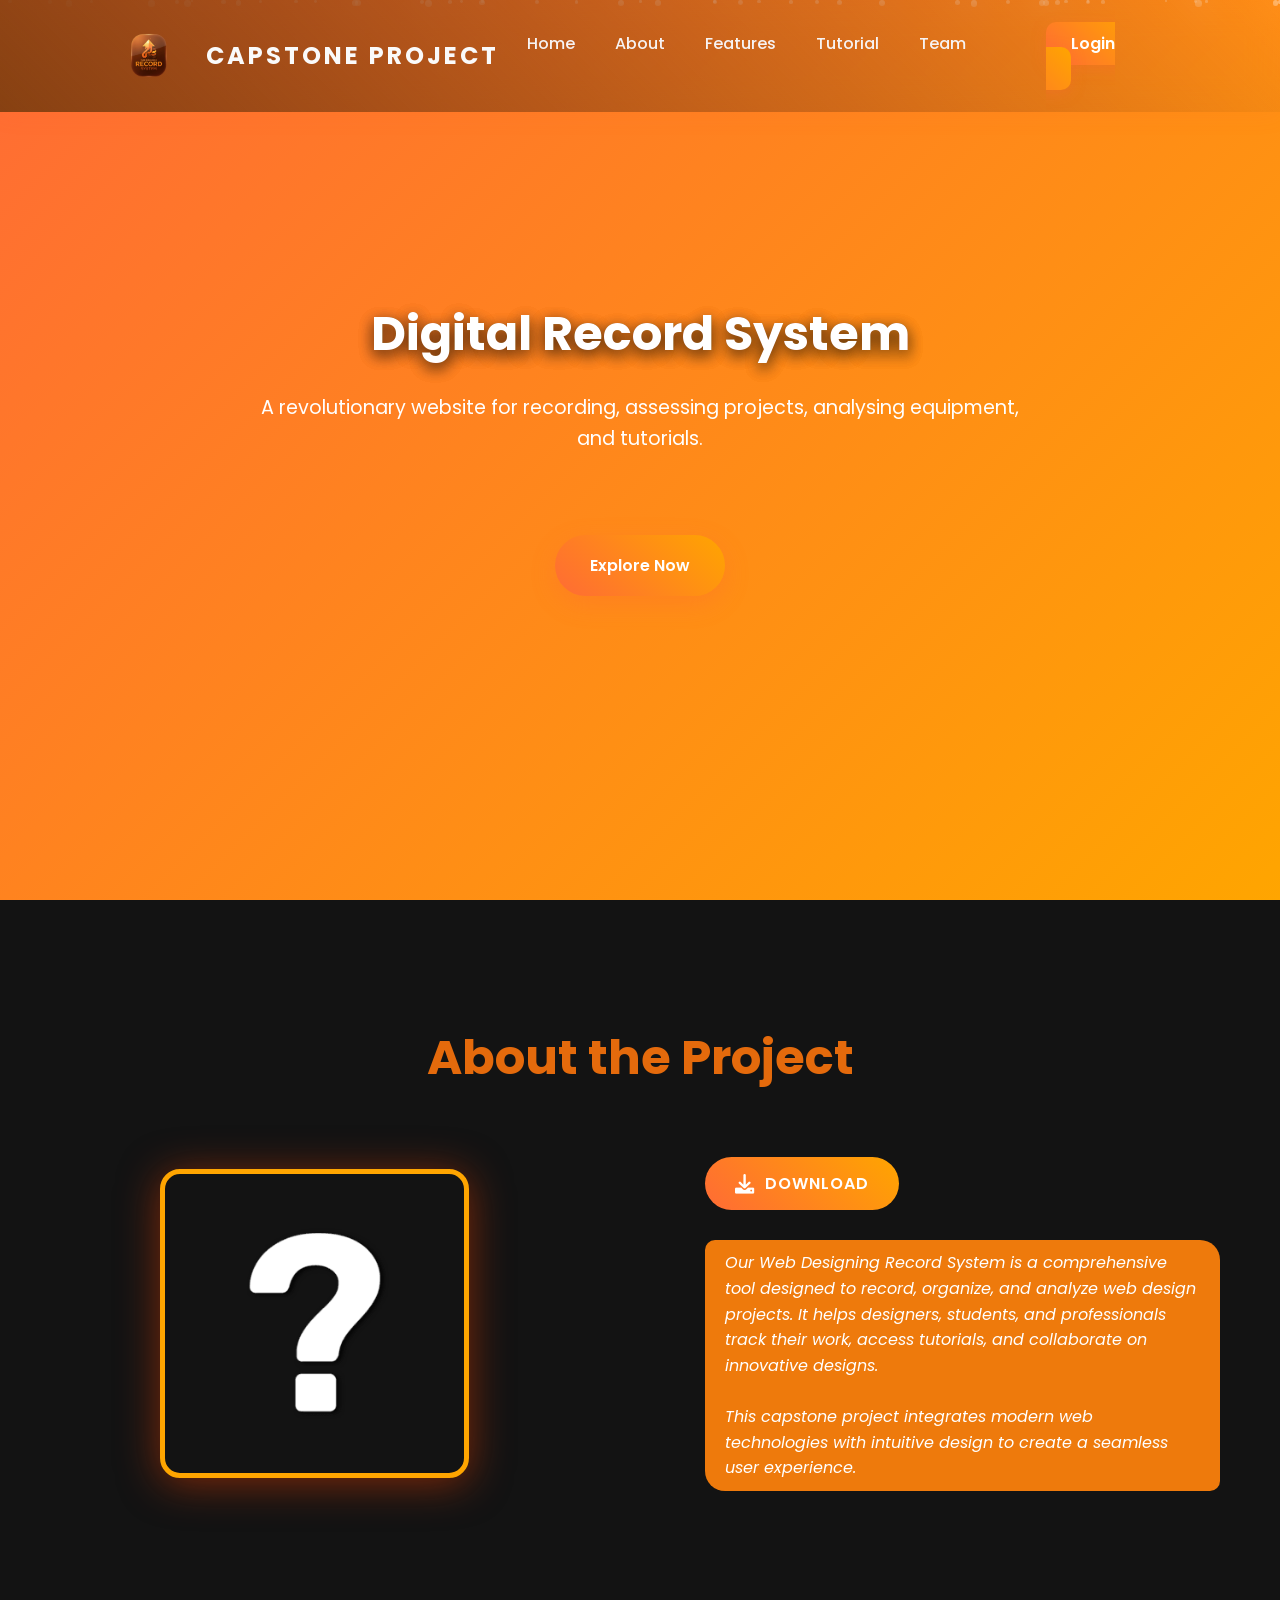
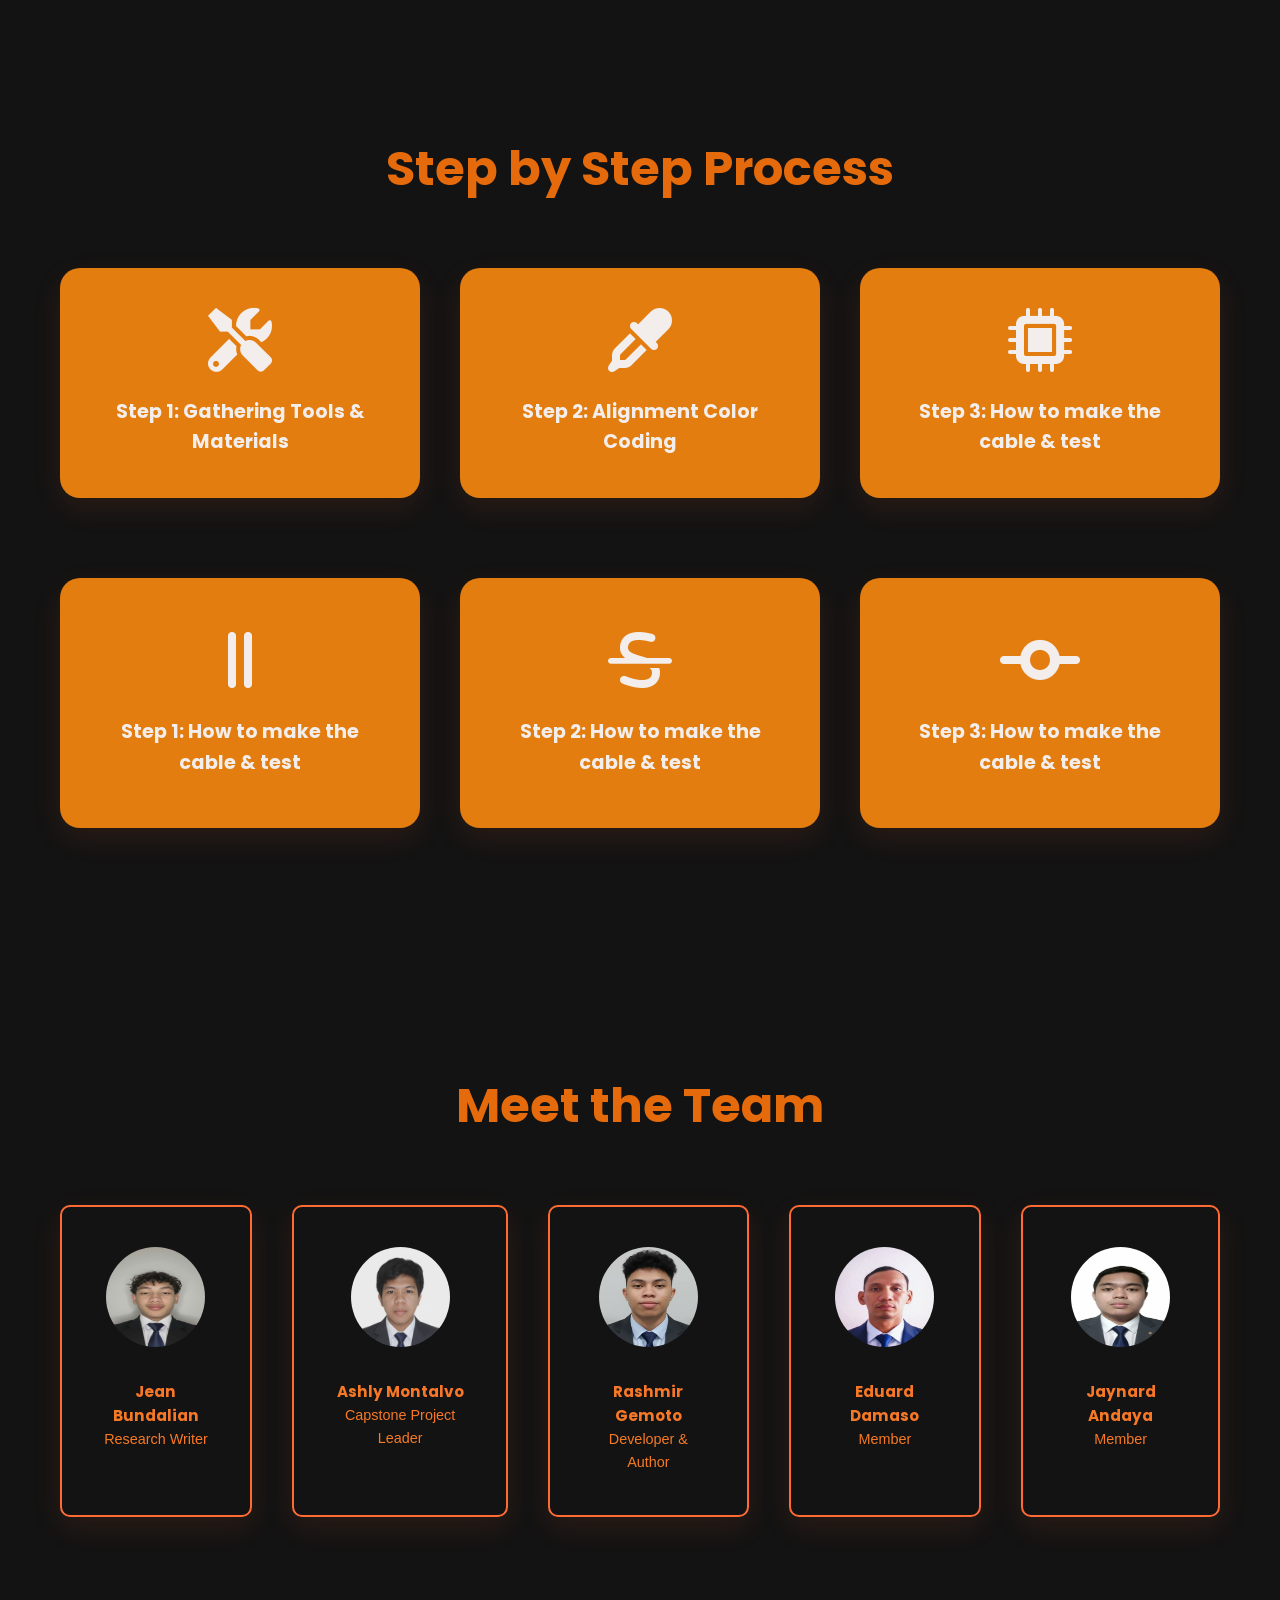
<file: index.html>
<!DOCTYPE html>
<html lang="en">
<head>
    <meta charset="UTF-8">
    <meta name="viewport" content="width=device-width, initial-scale=1.0">
    <title>Capstone Project: Digital Record System</title>
    <link href="https://fonts.googleapis.com/css2?family=Poppins:wght@300;400;500;700&display=swap" rel="stylesheet">
    <link rel="stylesheet" href="https://cdnjs.cloudflare.com/ajax/libs/font-awesome/6.0.0/css/all.min.css">
    <link rel="icon" href="assets/images/icons/google logo.png" type="image/png">
    <link rel="stylesheet" href="assets/css/style.css"><!-- Link to the separate CSS file -->
</head>
<body>
    <!-- Navbar -->
    <nav class="navbar">
        <div class="container">
            <img src="assets/images/icons/google logo.png" alt="Google Logo" class="logo">
            <h2 class="title" data-text="Capstone Project">Capstone Project</h2>
            <nav>
                <ul>
                    <li><a href="#home">Home</a></li>
                    <li><a href="#about">About</a></li>
                    <li><a href="#features">Features</a></li>
                    <li><a href="#tutorial">Tutorial</a></li>
                    <li><a href="#team">Team</a></li>
                    <li><a href="assets/portfolio/login/profile-login.html" class="login-btn">Login</a></li>
                </ul>
            </nav>
        </div>
    </nav>

    <!-- Hero Section with Particles and Glitch -->
    <section class="title" id="home">
        <div class="particles" id="particles"></div>
        <div class="hero-content">
            <h1 data-text="Digital Record System">Digital Record System</h1>
            <p>A revolutionary website for recording, assessing projects, analysing equipment, and tutorials.</p>
            <a href="#about" class="btn">Explore Now</a>
        </div>
    </section>

    <!-- About Section -->
    <section class="section" id="about">
        <h2 class="about-title">About the Project</h2>
        <div class="about-content">
            <img src="assets/images/about.png" alt="About">
            <div class="text">
                <div class="action-buttons">
                    <a href="#" class="btn-action download-btn">
                        <i class="fas fa-download"></i> DOWNLOAD
                    </a>
                </div>

                <p>Our Web Designing Record System is a comprehensive tool designed to record, organize, and analyze web design projects. It helps designers, students, and professionals track their work, access tutorials, and collaborate on innovative designs.<br><br>This capstone project integrates modern web technologies with intuitive design to create a seamless user experience.</p>
            </div>
        </div>
    </section>

    <!-- Features Section -->
    <section class="section" id="features">
        <h2>Step by Step Process</h2>
        <div class="features">
            <div class="feature-card">
                <i class="fas fa-tools"></i>
                <h3>Step 1: Gathering Tools & Materials</h3>

                <p class="message"></p>
            </div>

            <div class="feature-card">
                <i class="fas fa-eye-dropper"></i>
                <h3>Step 2: Alignment Color Coding</h3>

                <p class="message"></p>
            </div>

            <div class="feature-card">
                <i class="fas fa-microchip"></i>
                <h3>Step 3: How to make the cable & test</h3>

                <p class="message"></p>
            </div>

            <div class="step-tutorial">
                <div class="video-card">
                    <i class="fas fa-grip-lines-vertical"></i>
                    <h3>Step 1: How to make the cable & test</h3>

                    <p class="message"></p>
                </div>

                <div class="video-card">
                    <i class="fas fa-strikethrough"></i>
                    <h3>Step 2: How to make the cable & test</h3>

                    <p class="message"></p>
                </div>

                <div class="video-card">
                    <i class="fas fa-code-commit"></i>
                    <h3>Step 3: How to make the cable & test</h3>

                    <p class="message"></p>
                </div>
            </div>
        </div>
    </section>
    
    <!-- Team Section -->
    <section class="section" id="team">
        <h2>Meet the Team</h2>
        <div class="team">
            <div class="team-member">
                <img src="assets/images/team/Jean Bundalian III.jpg" alt="Jean Bundalian">
                <h3>Jean Bundalian</h3>
                <p>Research Writer</p>
            </div>
            <div class="team-member">
                <img src="assets/images/team/Ashly Montalvo.jpg" alt="Ashly Montalvo">
                <h3>Ashly Montalvo</h3>
                <p>Capstone Project Leader</p>
            </div>
            <div class="team-member">
                <img src="assets/images/team/Rashmir Gemoto.jpg" alt="Rashmir Gemoto">
                <h3>Rashmir Gemoto</h3>
                <p>Developer & Author</p>
            </div>
            <div class="team-member">
                <img src="assets/images/team/Eduard Damaso.jpg" alt="Eduard Damaso">
                <h3>Eduard Damaso</h3>
                <p>Member</p>
            </div>
            <div class="team-member">
                <img src="assets/images/team/Jaynard Andaya.jpg" alt="Jaynard Andaya">
                <h3>Jaynard Andaya</h3>
                <p>Member</p>
            </div>
        </div>
    </section>

    <!--Notification Toast-->
    <div class="notification-container" id="notification-container"></div>

    <script src="assets/js/download.js"></script>
    <script src="assets/js/main.js"></script>
</body>
</html>
</file>
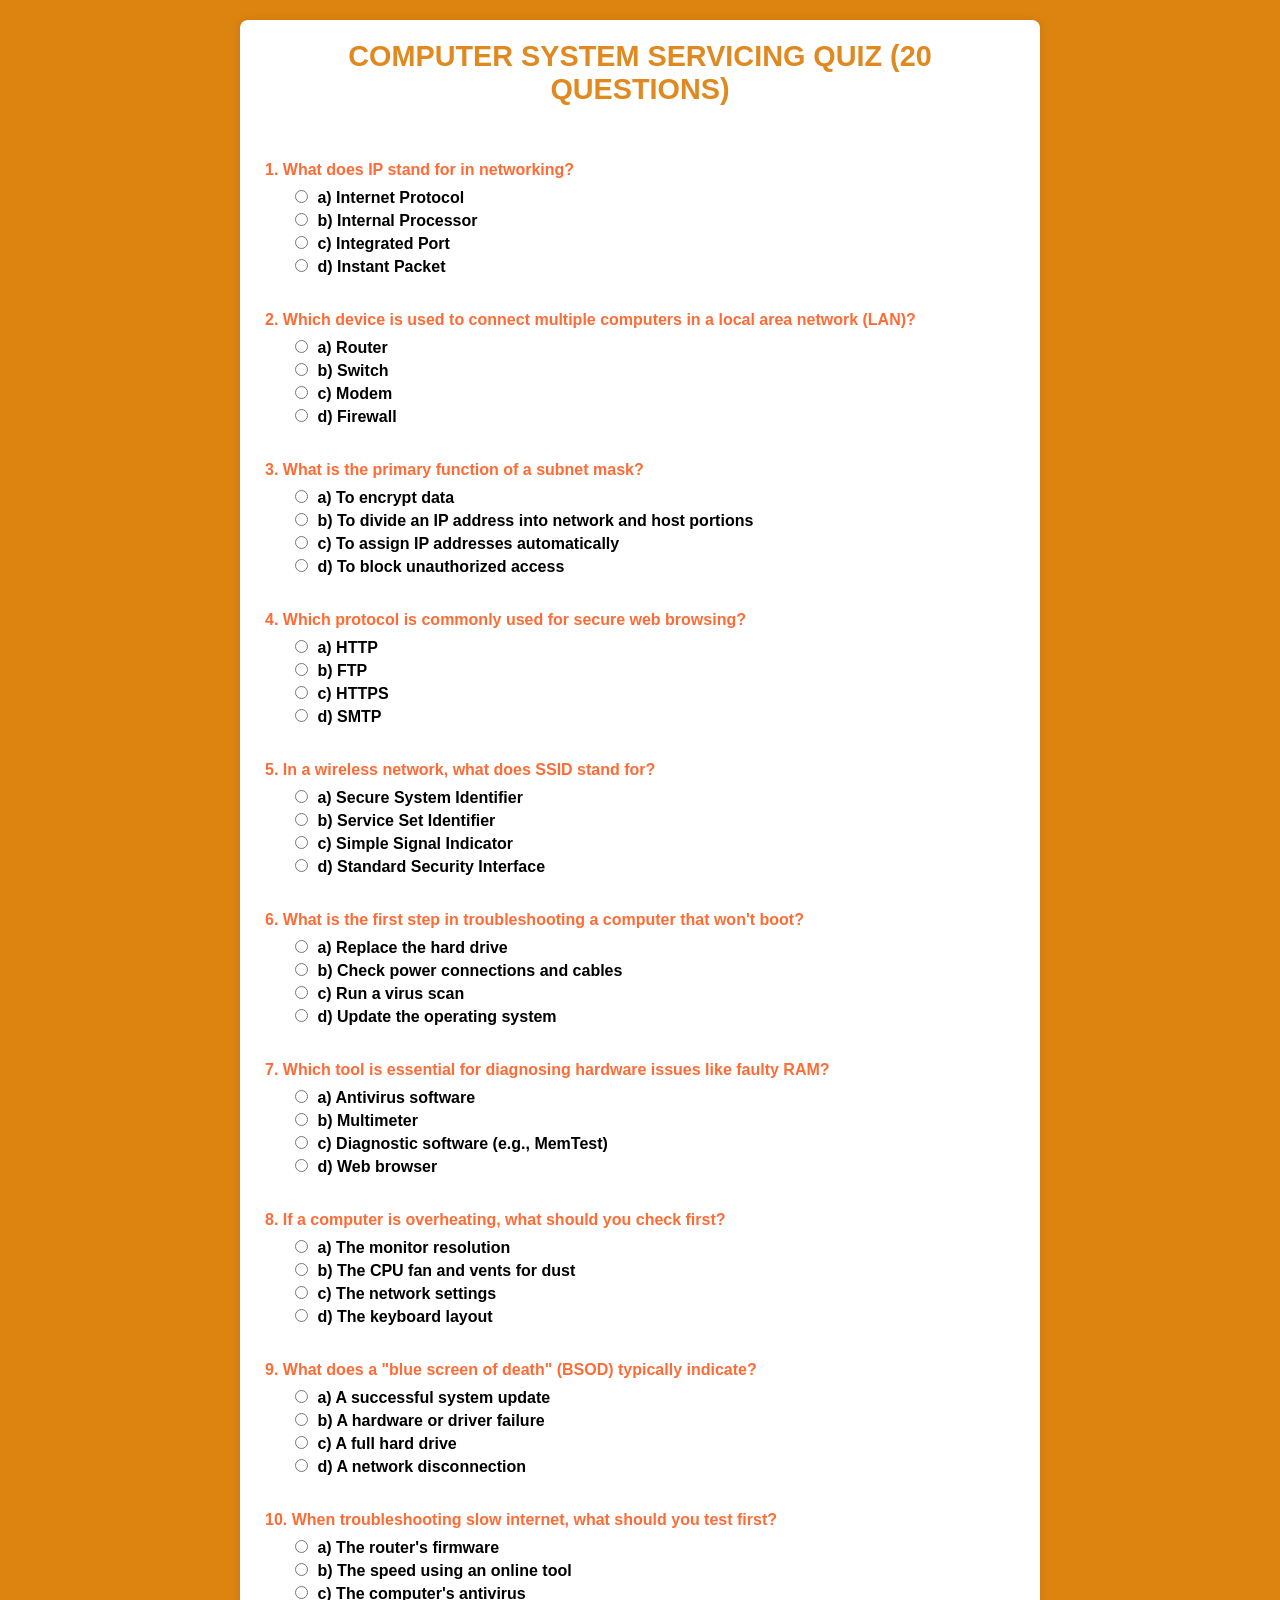
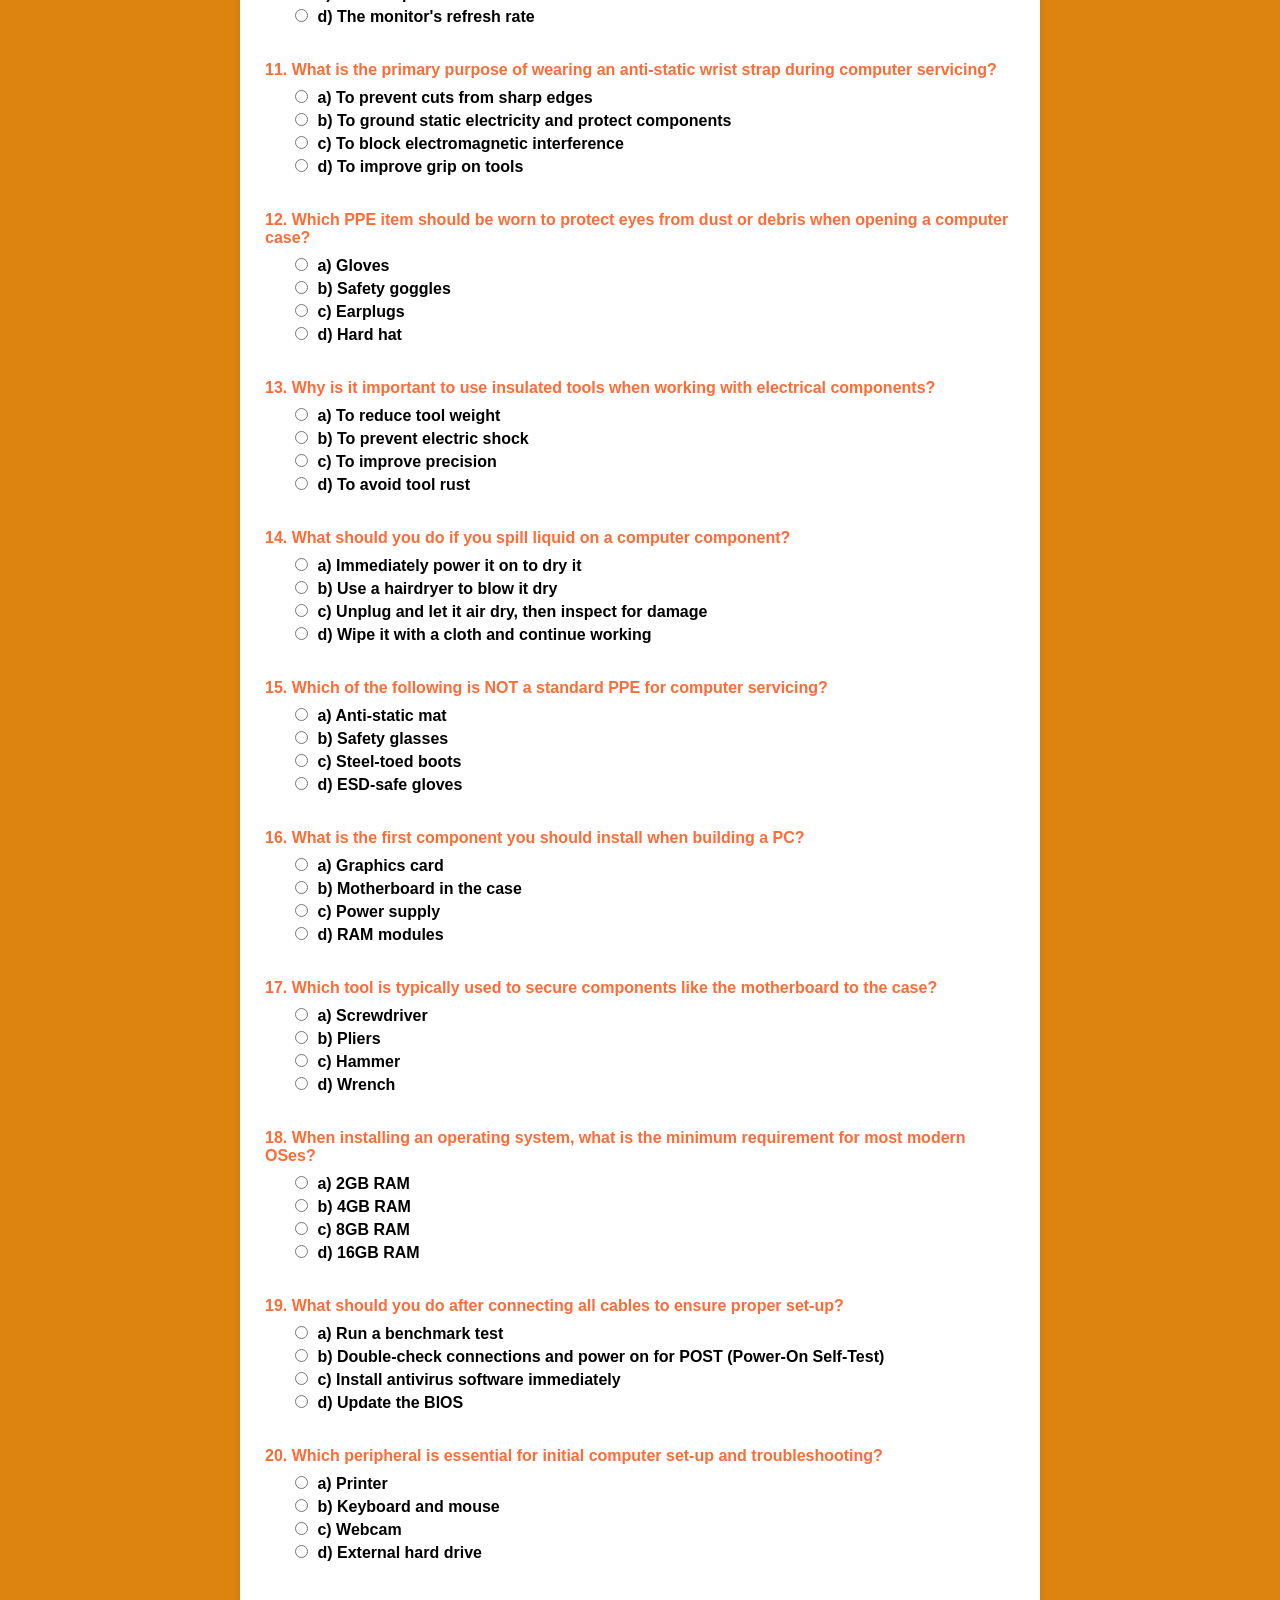
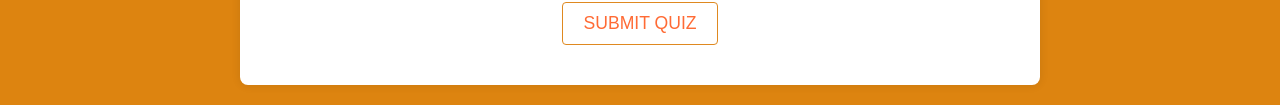
<file: public/quiz.html>
<!DOCTYPE html>
<html lang="en">
<head>
    <meta charset="UTF-8">
    <meta name="viewport" content="width=device-width, initial-scale=1.0">
    <title>Quiz: Web Recording System</title>

    <link rel="stylesheet" href="../public/quiz-style.css">
</head>
<body>
    <div class="quiz-container">
        <h1>Computer System Servicing Quiz (20 Questions)</h1>
        <form id="quiz">
            <!-- Networking Questions (1-5) -->
            <div class="question">
                <p>1. What does IP stand for in networking?</p>
                <div class="options">
                    <label><input type="radio" name="q1" value="a"> a) Internet Protocol</label>
                    <label><input type="radio" name="q1" value="b"> b) Internal Processor</label>
                    <label><input type="radio" name="q1" value="c"> c) Integrated Port</label>
                    <label><input type="radio" name="q1" value="d"> d) Instant Packet</label>
                </div>
            </div>
            <div class="question">
                <p>2. Which device is used to connect multiple computers in a local area network (LAN)?</p>
                <div class="options">
                    <label><input type="radio" name="q2" value="a"> a) Router</label>
                    <label><input type="radio" name="q2" value="b"> b) Switch</label>
                    <label><input type="radio" name="q2" value="c"> c) Modem</label>
                    <label><input type="radio" name="q2" value="d"> d) Firewall</label>
                </div>
            </div>
            <div class="question">
                <p>3. What is the primary function of a subnet mask?</p>
                <div class="options">
                    <label><input type="radio" name="q3" value="a"> a) To encrypt data</label>
                    <label><input type="radio" name="q3" value="b"> b) To divide an IP address into network and host portions</label>
                    <label><input type="radio" name="q3" value="c"> c) To assign IP addresses automatically</label>
                    <label><input type="radio" name="q3" value="d"> d) To block unauthorized access</label>
                </div>
            </div>
            <div class="question">
                <p>4. Which protocol is commonly used for secure web browsing?</p>
                <div class="options">
                    <label><input type="radio" name="q4" value="a"> a) HTTP</label>
                    <label><input type="radio" name="q4" value="b"> b) FTP</label>
                    <label><input type="radio" name="q4" value="c"> c) HTTPS</label>
                    <label><input type="radio" name="q4" value="d"> d) SMTP</label>
                </div>
            </div>
            <div class="question">
                <p>5. In a wireless network, what does SSID stand for?</p>
                <div class="options">
                    <label><input type="radio" name="q5" value="a"> a) Secure System Identifier</label>
                    <label><input type="radio" name="q5" value="b"> b) Service Set Identifier</label>
                    <label><input type="radio" name="q5" value="c"> c) Simple Signal Indicator</label>
                    <label><input type="radio" name="q5" value="d"> d) Standard Security Interface</label>
                </div>
            </div>

            <!-- Troubleshooting Questions (6-10) -->
            <div class="question">
                <p>6. What is the first step in troubleshooting a computer that won't boot?</p>
                <div class="options">
                    <label><input type="radio" name="q6" value="a"> a) Replace the hard drive</label>
                    <label><input type="radio" name="q6" value="b"> b) Check power connections and cables</label>
                    <label><input type="radio" name="q6" value="c"> c) Run a virus scan</label>
                    <label><input type="radio" name="q6" value="d"> d) Update the operating system</label>
                </div>
            </div>
            <div class="question">
                <p>7. Which tool is essential for diagnosing hardware issues like faulty RAM?</p>
                <div class="options">
                    <label><input type="radio" name="q7" value="a"> a) Antivirus software</label>
                    <label><input type="radio" name="q7" value="b"> b) Multimeter</label>
                    <label><input type="radio" name="q7" value="c"> c) Diagnostic software (e.g., MemTest)</label>
                    <label><input type="radio" name="q7" value="d"> d) Web browser</label>
                </div>
            </div>
            <div class="question">
                <p>8. If a computer is overheating, what should you check first?</p>
                <div class="options">
                    <label><input type="radio" name="q8" value="a"> a) The monitor resolution</label>
                    <label><input type="radio" name="q8" value="b"> b) The CPU fan and vents for dust</label>
                    <label><input type="radio" name="q8" value="c"> c) The network settings</label>
                    <label><input type="radio" name="q8" value="d"> d) The keyboard layout</label>
                </div>
            </div>
            <div class="question">
                <p>9. What does a "blue screen of death" (BSOD) typically indicate?</p>
                <div class="options">
                    <label><input type="radio" name="q9" value="a"> a) A successful system update</label>
                    <label><input type="radio" name="q9" value="b"> b) A hardware or driver failure</label>
                    <label><input type="radio" name="q9" value="c"> c) A full hard drive</label>
                    <label><input type="radio" name="q9" value="d"> d) A network disconnection</label>
                </div>
            </div>
            <div class="question">
                <p>10. When troubleshooting slow internet, what should you test first?</p>
                <div class="options">
                    <label><input type="radio" name="q10" value="a"> a) The router's firmware</label>
                    <label><input type="radio" name="q10" value="b"> b) The speed using an online tool</label>
                    <label><input type="radio" name="q10" value="c"> c) The computer's antivirus</label>
                    <label><input type="radio" name="q10" value="d"> d) The monitor's refresh rate</label>
                </div>
            </div>

            <!-- PPE Questions (11-15) -->
            <div class="question">
                <p>11. What is the primary purpose of wearing an anti-static wrist strap during computer servicing?</p>
                <div class="options">
                    <label><input type="radio" name="q11" value="a"> a) To prevent cuts from sharp edges</label>
                    <label><input type="radio" name="q11" value="b"> b) To ground static electricity and protect components</label>
                    <label><input type="radio" name="q11" value="c"> c) To block electromagnetic interference</label>
                    <label><input type="radio" name="q11" value="d"> d) To improve grip on tools</label>
                </div>
            </div>
            <div class="question">
                <p>12. Which PPE item should be worn to protect eyes from dust or debris when opening a computer case?</p>
                <div class="options">
                    <label><input type="radio" name="q12" value="a"> a) Gloves</label>
                    <label><input type="radio" name="q12" value="b"> b) Safety goggles</label>
                    <label><input type="radio" name="q12" value="c"> c) Earplugs</label>
                    <label><input type="radio" name="q12" value="d"> d) Hard hat</label>
                </div>
            </div>
            <div class="question">
                <p>13. Why is it important to use insulated tools when working with electrical components?</p>
                <div class="options">
                    <label><input type="radio" name="q13" value="a"> a) To reduce tool weight</label>
                    <label><input type="radio" name="q13" value="b"> b) To prevent electric shock</label>
                    <label><input type="radio" name="q13" value="c"> c) To improve precision</label>
                    <label><input type="radio" name="q13" value="d"> d) To avoid tool rust</label>
                </div>
            </div>
            <div class="question">
                <p>14. What should you do if you spill liquid on a computer component?</p>
                <div class="options">
                    <label><input type="radio" name="q14" value="a"> a) Immediately power it on to dry it</label>
                    <label><input type="radio" name="q14" value="b"> b) Use a hairdryer to blow it dry</label>
                    <label><input type="radio" name="q14" value="c"> c) Unplug and let it air dry, then inspect for damage</label>
                    <label><input type="radio" name="q14" value="d"> d) Wipe it with a cloth and continue working</label>
                </div>
            </div>
            <div class="question">
                <p>15. Which of the following is NOT a standard PPE for computer servicing?</p>
                <div class="options">
                    <label><input type="radio" name="q15" value="a"> a) Anti-static mat</label>
                    <label><input type="radio" name="q15" value="b"> b) Safety glasses</label>
                    <label><input type="radio" name="q15" value="c"> c) Steel-toed boots</label>
                    <label><input type="radio" name="q15" value="d"> d) ESD-safe gloves</label>
                </div>
            </div>

            <!-- Computer Set-Up Questions (16-20) -->
            <div class="question">
                <p>16. What is the first component you should install when building a PC?</p>
                <div class="options">
                    <label><input type="radio" name="q16" value="a"> a) Graphics card</label>
                    <label><input type="radio" name="q16" value="b"> b) Motherboard in the case</label>
                    <label><input type="radio" name="q16" value="c"> c) Power supply</label>
                    <label><input type="radio" name="q16" value="d"> d) RAM modules</label>
                </div>
            </div>
            <div class="question">
                <p>17. Which tool is typically used to secure components like the motherboard to the case?</p>
                <div class="options">
                    <label><input type="radio" name="q17" value="a"> a) Screwdriver</label>
                    <label><input type="radio" name="q17" value="b"> b) Pliers</label>
                    <label><input type="radio" name="q17" value="c"> c) Hammer</label>
                    <label><input type="radio" name="q17" value="d"> d) Wrench</label>
                </div>
            </div>
            <div class="question">
                <p>18. When installing an operating system, what is the minimum requirement for most modern OSes?</p>
                <div class="options">
                    <label><input type="radio" name="q18" value="a"> a) 2GB RAM</label>
                    <label><input type="radio" name="q18" value="b"> b) 4GB RAM</label>
                    <label><input type="radio" name="q18" value="c"> c) 8GB RAM</label>
                    <label><input type="radio" name="q18" value="d"> d) 16GB RAM</label>
                </div>
            </div>
            <div class="question">
                <p>19. What should you do after connecting all cables to ensure proper set-up?</p>
                <div class="options">
                    <label><input type="radio" name="q19" value="a"> a) Run a benchmark test</label>
                    <label><input type="radio" name="q19" value="b"> b) Double-check connections and power on for POST (Power-On Self-Test)</label>
                    <label><input type="radio" name="q19" value="c"> c) Install antivirus software immediately</label>
                    <label><input type="radio" name="q19" value="d"> d) Update the BIOS</label>
                </div>
            </div>
            <div class="question">
                <p>20. Which peripheral is essential for initial computer set-up and troubleshooting?</p>
                <div class="options">
                    <label><input type="radio" name="q20" value="a"> a) Printer</label>
                    <label><input type="radio" name="q20" value="b"> b) Keyboard and mouse</label>
                    <label><input type="radio" name="q20" value="c"> c) Webcam</label>
                    <label><input type="radio" name="q20" value="d"> d) External hard drive</label>
                </div>
            </div>

            <button type="button" onclick="checkQuiz()" >SUBMIT QUIZ</button>
        </form>
        <div id="result" class="result"></div>
    </div>

    <script src="quiz-game.js"></script>
</body>
</html>
</file>
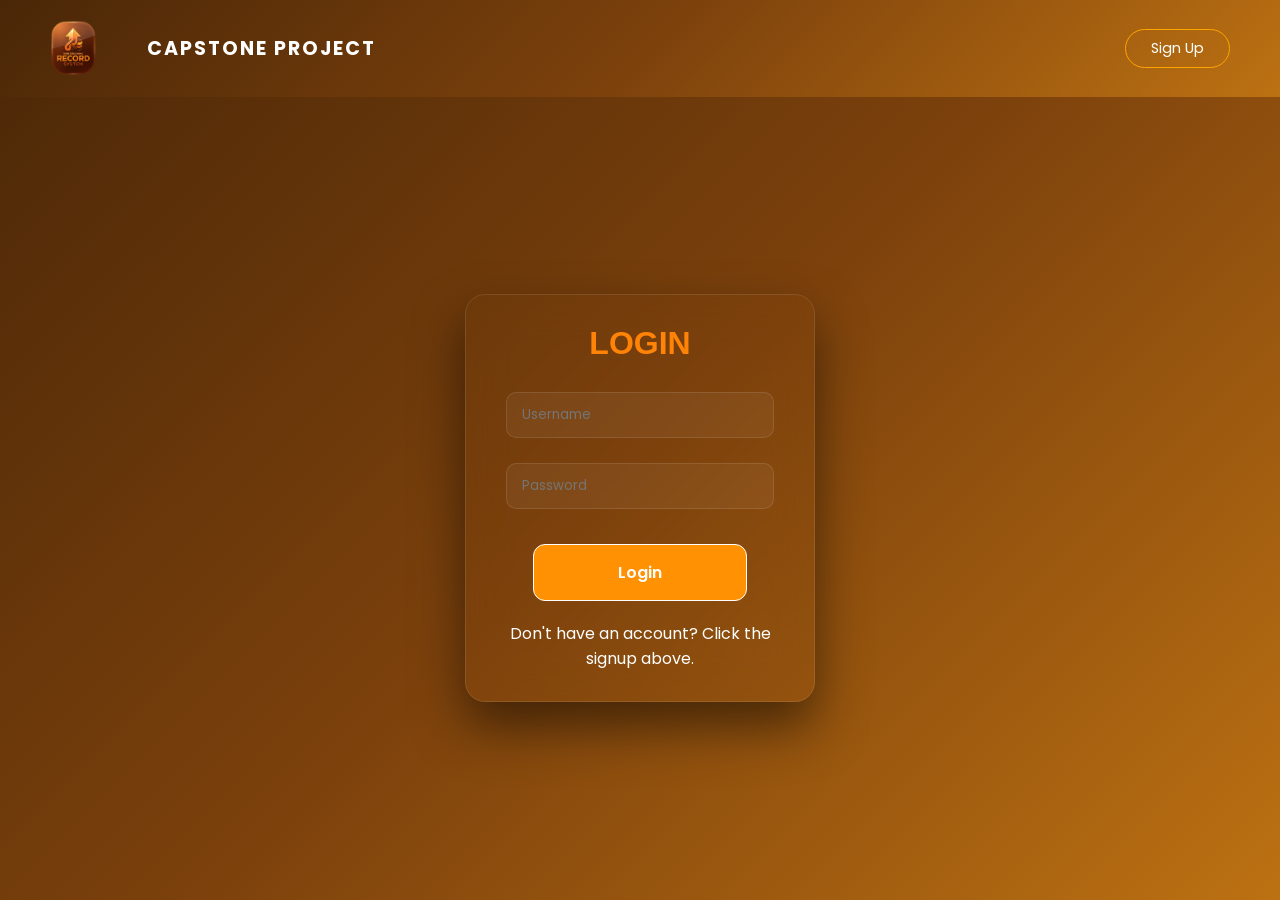
<file: assets/portfolio/login/profile-login.html>
<!DOCTYPE html>
<html lang="en">
<head>
    <meta charset="UTF-8">
    <meta name="viewport" content="width=device-width, initial-scale=1.0">
    <title>Login</title>

    <link href="https://fonts.googleapis.com/css2?family=Poppins:wght@300;400;500;700&display=swap" rel="stylesheet">
    <link rel="stylesheet" href="https://cdnjs.cloudflare.com/ajax/libs/font-awesome/6.0.0/css/all.min.css">
    <link rel="icon" href="/assets/images/icons/google logo.png" type="image/png">
    <link rel="stylesheet" href="/assets/css/log/account.css">
</head>
<body>
    <!-- Navbar -->
    <nav class="navbar">
        <div class="container">
            <img src="/assets/images/icons/google logo.png" alt="Google Logo" class="logo">
            <h2 class="title" data-text="Capstone Project">Capstone Project</h2>
            <a href="../login/profile-register.html" class="signup-btn">Sign Up</a>
        </div>
    </nav>
    
    <!-- Login Page -->
    <div class="login-page">
        <h1>Login</h1>
        <form id="login-form">
            <div class="form-group">
                <input type="text" id="username" placeholder="Username" required>
                <input type="password" id="password" placeholder="Password" required>
            </div>
            <button type="submit">Login</button>

            <div class="message">
                <p>Don't have an account? Click the signup above.</p>
            </div>
        </form>
    </div>

    <!-- Notification Toast -->
    <div id="notification-container" class="notification-container"></div>

    <script src="login-system.js"></script>
</body>
</html>
</file>
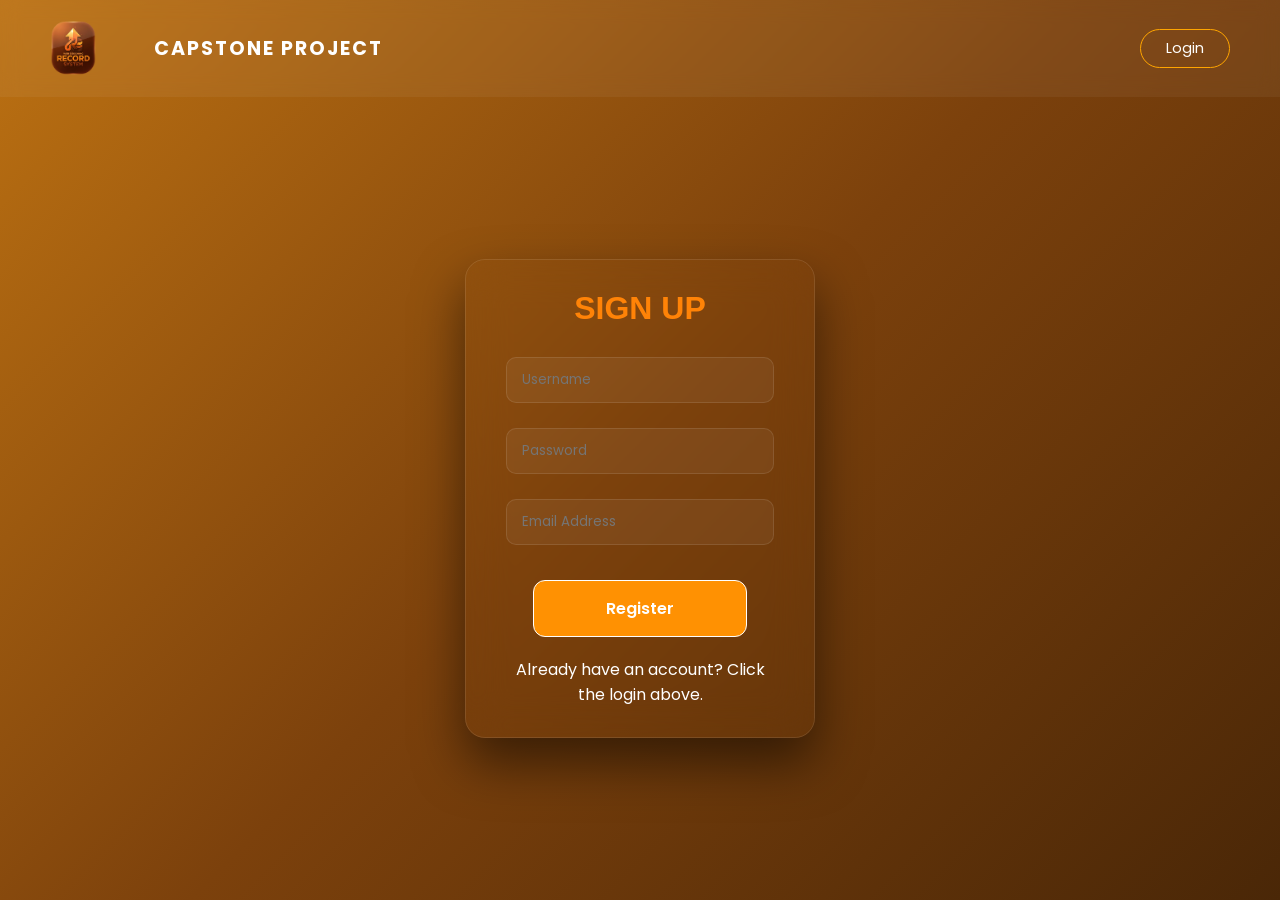
<file: assets/portfolio/login/profile-register.html>
<!DOCTYPE html>
<html lang="en">
<head>
    <meta charset="UTF-8">
    <meta name="viewport" content="width=device-width, initial-scale=1.0">
    <title>Create account</title>

    <link href="https://fonts.googleapis.com/css2?family=Poppins:wght@300;400;500;700&display=swap" rel="stylesheet">
    <link rel="stylesheet" href="https://cdnjs.cloudflare.com/ajax/libs/font-awesome/6.0.0/css/all.min.css">
    <link rel="icon" href="/assets/images/icons/google logo.png" type="image/png">
    <link rel="stylesheet" href="/assets/css/log/register.css">
</head>
<body>
     <!-- Navbar -->
    <nav class="navbar">
        <div class="container">
            <img src="/assets/images/icons/google logo.png">
            <h2 class="title" data-text="Capstone Project">Capstone Project</h2>
            <a href="../login/profile-login.html" class="login-btn">Login</a>
        </div>
    </nav>

    <!-- Login Page -->
    <div class="register-page">
        <h1>Sign Up</h1>
        <form id="register-form">
            <div class="form-group">
                <input type="text" id="username" placeholder="Username" required>
            </div>
            <div class="form-group">
                <input type="password" id="password" placeholder="Password" required>
            </div>
            <div class="form-group">
                <input type="email" id="email" placeholder="Email Address" required>
            </div>
            <button type="submit">Register</button>

            <div class="message">
                <p>Already have an account? Click the login above.</p>
            </div>
        </form>
    </div>

    <!-- Notification Toast -->
    <div id="notification-container" class="notification-container"></div>

    <script src="login-system.js"></script>
</body>
</html>
</file>
<file: assets/css/style.css>
/* Unique Advanced Animated CSS with Orange and White Theme and Glitch Effects */
* {
    margin: 0;
    padding: 0;
    box-sizing: border-box;
}

body {
    font-family: 'Poppins', sans-serif;
    line-height: 1.6;
    color: #ffffff;
    background: #131313;
    overflow-x: hidden;
}

.navbar {
    position: fixed;
    top: 0;
    width: 100%;
    background: linear-gradient(45deg, rgb(135, 65, 18), transparent);
    backdrop-filter: blur(15px);
    box-shadow: 0 4px 20px rgba(255, 107, 53, 0.1);
    z-index: 800;
    padding: 15px 0;
    animation: slideInFromTop 1s ease-out;
}

.navbar .container img {
    width: 4%;
    right: 30px;
    position: relative;
}

.navbar .container {
    max-width: 1000px;
    margin: 0 auto;
    display: flex;
    justify-content: center;
    align-items: center;
    padding: 0 20px;
}

.navbar h2[data-text="Capstone Project"] {
    color: rgb(250, 250, 250);
    display: flex;        
    margin: 20px 0;
    padding: 2px 8px;
    font-family: 'Poppins', sans-serif;
    text-transform: uppercase;
    font-size: 1.5rem;
    white-space: nowrap;
    letter-spacing: 3px;
    overflow: hidden;
}

.navbar h2::before {
    content: '';
    position: absolute;
    top: 0;
    left: -100%;
    width: 100%;
    height: 100%;
    background: linear-gradient(90deg, transparent, rgba(255, 255, 255, 0.3), transparent);
}

.navbar .login-btn:hover::before {
    left: 100%;
}

.navbar nav ul {
    list-style: none;
    display: flex;
}

.navbar nav ul li {
    margin-left: 40px;
}
.navbar nav ul li a {
    right: 20px;
    text-decoration: none;
    color: #f7f3f3;
    font-weight: 500;
    position: relative;
    transition: color 0.3s;
}

.navbar .login-btn {
    left: 20px;
    background: linear-gradient(45deg, #ff6b35, #ffa500);
    color: white;
    border: none;
    padding: 10px 25px;
    border-radius: 10px;
    font-weight: 600;
    font-size: 1rem;
    cursor: pointer;
    transition: all 0.4s;
    position: relative;
    overflow: hidden;
    box-shadow: 0 4px 15px rgba(255, 107, 53, 0.3);
    animation: glitch 2s infinite;
    text-decoration: none;
}

.navbar .login-btn::before {
    content: '';
    position: absolute;
    top: 0;
    left: -100%;
    width: 100%;
    height: 100%;
}

.navbar .login-btn:hover::before {
    left: 100%;
}

.navbar .login-btn:hover {
    transform: translateY(-10px) scale(1.05);
    box-shadow: 0 8px 25px rgba(255, 107, 53, 0.4);
}

.navbar .login-btn:hover::after {
    width: 0;
}

.navbar nav ul li a::after {
    content: '';
    position: absolute;
    width: 0;
    height: 2px;
    bottom: -5px;
    left: 0;
    background: linear-gradient(90deg, #ff6b35, #ffa500);
    transition: width 0.3s;
}

.navbar nav ul li a:hover::after {
    width: 100%;
}

.header-title {
    font-family: 'Poppins', sans-serif;
    font-size: 1.5rem;
    font-weight: 450;
    text-align: center;
}

section.title {
    height: 100vh;
    background: linear-gradient(135deg, #ff6b35 0%, #ffa500 100%);
    display: flex;
    align-items: center;
    justify-content: center;
    text-align: center;
    color: white;
    position: relative;
    overflow: hidden;
}

section.title::before {
    content: '';
    position: absolute;
    top: 0;
    left: 0;
    width: 100%;
    height: 100%;
    background: no-repeat center center/cover;
    opacity: 0.2;
    animation: float 20s ease-in-out infinite;
}

.particles {
    position: absolute;
    top: 0;
    left: 0;
    width: 100%;
    height: 100%;
    pointer-events: none;
}

.particle {
    position: absolute;
    background: rgba(255, 255, 255, 0.5);
    border-radius: 50%;
    animation: drift 10s linear infinite;
}

.hero-content {
    z-index: 2;
    max-width: 800px;
    padding: 20px;
}

.title h1 {
    font-size: 3rem;
    margin-bottom: 20px;
    text-shadow: 0 5px 15px rgba(0, 0, 0, 0.3);
    position: relative;
    animation: glitch 2s infinite;
}

.title h1::before,
.title h1::after {
    content: attr(data-text);
    position: absolute;
    top: 0;
    left: 0;
    width: 100%;
    height: 100%;
}

.title h1::before {
    animation: glitch-1 0.5s infinite;
    color: #ff0000;
    z-index: -1;
}

.title h1::after {
    animation: glitch-2 0.5s infinite;
    color: #00ff00;
    z-index: -2;
}

.title p {
    font-size: 1.2rem;
    margin-bottom: 30px;
    opacity: 1;
}

.btn {
    display: inline-block;
    padding: 18px 35px;
    background: linear-gradient(45deg, #ff6b35, #ffa500);
    color: white;
    text-decoration: none;
    border-radius: 50px;
    margin-top: 50px;
    font-weight: 600;
    transition: all 0.4s;
    position: relative;
    overflow: hidden;
    box-shadow: 0 8px 25px rgba(255, 107, 53, 0.3);
}

.btn::before {
    content: '';
    position: absolute;
    top: 0;
    left: -100%;
    width: 100%;
    height: 100%;
    background: linear-gradient(90deg, transparent, rgba(255, 255, 255, 0.3), transparent);
    transition: left 0.6s;
}

.btn:hover::before {
    left: 100%;
}

.btn:hover {
    transform: translateY(-8px) scale(1.05);
    box-shadow: 0 15px 40px rgba(255, 107, 53, 0.4);
}

.section {
    padding: 120px 20px;
    max-width: 1200px;
    margin: 0 auto;
    opacity: 0;
    transform: translateY(60px) rotateX(10deg);
    transition: all 0.8s cubic-bezier(0.25, 0.46, 0.45, 0.94);
}

.section.animate {
    opacity: 1;
    transform: translateY(0) rotateX(0);
}

.section h2 {
    font-size: 3rem;
    text-align: center;
    margin-bottom: 60px;
    color: #e46a0c;
    position: relative;
}

.section h2::before {
    content: '';
    position: absolute;
    top: -10px;
    left: 50%;
    transform: translateX(-50%);
    width: 0;
    height: 4px;
    background: linear-gradient(90deg, #ff6b35, #ffa500);
    animation: expand 1s ease-out forwards;
}

.about-content {
    display: grid;
    grid-template-columns: 1fr 1fr;
    gap: 60px;
    padding-left: 70px;
    align-items: center;
}

.about-content img {
    width: 60%;
    max-width: 400px;
    color: #fff;
    height: auto;
    border: 5px solid orange;
    border-radius: 20px;
    left: 30px;
    box-shadow: 0 5px 40px rgba(229, 62, 1, 0.516);
    transition: transform 0.5s, filter 0.5s;
    position: relative;
}

.about-content img:hover {
    transform: scale(1.1) rotate(3deg);
    filter: brightness(1.1);
    animation: imageGlitch 0.3s infinite;
}

.about-content .text p {
    font-style: italic;
    font-size: 1rem;
    padding: 10px 20px;
}

/* Layout for the button container */
.action-buttons {
    display: flex;
    gap: 20px;
    margin-bottom: 30px;
    flex-wrap: wrap; /* Ensures buttons stack on mobile */
}

/* Base style for both action buttons */
.btn-action {
    display: inline-flex;
    align-items: center;
    justify-content: center;
    gap: 10px;
    padding: 14px 30px;
    border-radius: 40px;
    font-weight: 600;
    text-decoration: none;
    transition: all 0.3s cubic-bezier(0.25, 0.8, 0.25, 1);
    font-size: 1rem;
    letter-spacing: 1px;
    position: relative;
    overflow: hidden;
    z-index: 1;
}

/* DOWNLOAD Button (Orange Theme) */
.download-btn {
    background: linear-gradient(45deg, #ff6b35, #ffa500);
    color: #fff;
}

.download-btn:hover {
    transform: translateY(-3px);
    box-shadow: 0 8px 25px rgba(255, 107, 53, 0.5);
    filter: brightness(1.1);
}

/* Icon adjustment */
.btn-action i {
    font-size: 1.2rem;
    transition: transform 0.3s ease;
}

.btn-action:hover i {
    transform: scale(1.2) rotate(10deg);
}

.text p {
    background: rgb(238, 122, 12);
    border-radius: 10px 20px;
    font-size: 1rem;
    padding: 10px 20px;
    color: white;
}

.features {
    display: grid;
    grid-template-columns: repeat(auto-fit, minmax(350px, 1fr));
    gap: 40px;
}

.feature-card {
    background: #e37d10;
    padding: 40px;
    border-radius: 20px;
    box-shadow: 0 10px 30px rgba(255, 107, 53, 0.1);
    text-align: center;
    transition: all 0.5s;
    position: relative;
    overflow: hidden;
}

.feature-card::before {
    content: '';
    position: absolute;
    top: 0;
    left: -100%;
    width: 100%;
    height: 100%;
    background: linear-gradient(45deg, rgba(255, 107, 53, 0.1), rgba(255, 165, 0, 0.1));
    transition: left 0.5s;
}

.feature-card:hover::before {
    left: 0;
}

.feature-card i {
    font-size: 4rem;
    color: #f3edeb;
    margin-bottom: 25px;
    animation: bounce 2s infinite;
}

.feature-card h3 {
    font-size: 1.2rem;
    color: #f3edeb;
}

/* Steps For Cable */
.step-tutorial {
    grid-column: 1 / -1;
    margin-top: 40px;
    display: grid;
    grid-template-columns: repeat(auto-fit, minmax(350px, 1fr));
    gap: 40px;
    align-items: center;
    justify-content: center;
}

.video-card {
    background: #e37d10;
    padding: 50px;
    justify-content: center;
    border-radius: 20px;
    box-shadow: 0 10px 30px rgba(255, 107, 53, 0.1);
    text-align: center;
    transition: all 0.5s;
    position: relative;
    overflow: hidden;
}

.video-card::before {
    content: '';
    position: absolute;
    top: 0;
    right: 100%;
    width: 100%;
    height: 100%;
    background: linear-gradient(45deg, rgba(255, 107, 53, 0.1), rgba(255, 165, 0, 0.1));
    transition: left 0.5s;
}

.video-card:hover::before {
    left: 0;
}

.video-card i {
    font-size: 4rem;
    color: #f3edeb;
    margin-bottom: 25px;
    animation: bounce 2s infinite;
}

.video-card h3 {
    font-size: 1.2rem;
    color: #f3edeb;
}

.toggle-icon {
    cursor: pointer;
    font-size: 1.3rem;
}

/* Container for the cards */
.tutorial-box {
    background: orangered;
    display: grid;
    grid-template-columns: repeat(auto-fit, minmax(300px, 1fr));
    gap: 30px;
    padding: 20px;
    background: transparent; /* Remove solid backgrounds to let the main gradient show */
}

/* The Selection Card Algorithm */
.tutorial-card {
    background: rgba(255, 255, 255, 0.05); /* Ultra-light glass */
    backdrop-filter: blur(15px);
    border: 1px solid rgba(255, 255, 255, 0.1);
    border-radius: 20px;
    padding: 40px 30px;
    text-align: center;
    transition: all 0.4s cubic-bezier(0.175, 0.885, 0.32, 1.275);
    display: flex;
    flex-direction: column;
    align-items: center;
    justify-content: center;
    position: relative;
    overflow: hidden;
}

/* Hover Effect: Glowing selection */
.tutorial-card:hover {
    transform: translateY(-12px) scale(1.02);
    background: rgba(255, 107, 53, 0.1); /* Subtle orange tint on selection */
    border-color: #e1840b;
    box-shadow: 0 20px 40px rgba(0, 0, 0, 0.4), 0 0 20px rgba(255, 107, 53, 0.2);
}

/* Icon Styling */
.tutorial-card i {
    font-size: 3.5rem;
    background: linear-gradient(45deg, #ffa500, #ff6b35);
    background-clip: text;
    -webkit-background-clip: text;
    -webkit-text-fill-color: transparent;
    margin-bottom: 20px;
    transition: 0.3s;
}

.tutorial-card:hover i {
    transform: rotate(-5deg) scale(1.1);
}

/* Text Styling */
.tutorial-card h3 {
    color: #ed8611;
    font-size: 1.4rem;
    margin-bottom: 25px;
    font-weight: 600;
    letter-spacing: 0.5px;
}

/* Active State for Mobile */
.tutorial-card:active {
    transform: scale(0.98);
}

.team {
    display: flex;
    grid-template-columns: repeat(auto-fit, minmax(280px, 1fr));
    gap: 40px;
}

.team-member {
    background: linear-gradient(35deg, #f2801d, #ff6b35);
    -webkit-background-clip: text;
    -webkit-text-fill-color: transparent;
    padding: 40px;
    border: 2px solid #ff6b35; /* Orange border for the box */
    border-radius: 10px;
    box-shadow: 0 10px 30px rgba(255, 107, 53, 0.1);
    text-align: center;
    transition: transform 0.5s, box-shadow 0.5s;
}

.team-member:hover {
    transform: translateY(-10px);
    box-shadow: 0 20px 40px rgba(255, 107, 53, 0.15);
}

.team-member img {
    width: 99px;
    height: 100px;
    border-radius: 50%;
    margin-bottom: 25px;
}

.team-member h3 {
    font-family: 'Poppins', sans-serif;
    font-size: 0.95rem;
    font-style: normal;
    color: #fff;
}

.team-member p {
    font-family: 'Arial', sans-serif;
    font-size: 0.9rem;
    color: #fff;

}

.footer {
    background-color: rgb(255, 128, 0); /* Full-width orange bar */
    padding: 15px 20px;       /* Top/Bottom and Left/Right padding */
    width: 100%;
    display: flex;
    justify-content: flex-start; /* Aligns content to the left */
    box-sizing: border-box;
}

.typewriter-container {
    display: inline-block;
}

.typewriter-text {
    color: white;
    font-family: 'Arial', monospace;
    font-family: 'Courier New', monospace;
    font-size: 1rem;
    font-weight: bold;
    margin: 0;
    white-space: nowrap;
    overflow: hidden; 
    border-right: 3px solid white; /* The cursor */
    
    /* Animation */
    /* width: fit-content ensures it only takes up as much space as the text */
    display: block;
    width: 0; 
    animation: 
        typing 4s steps(45, end) forwards,
        blink-caret 0.75s step-end infinite;
}

/* The typing motion - stays anchored to the left */
@keyframes typing {
    from { width: 0; }
    to { width: 100%; }
    to { width: 45ch; }
}

/* The blinking cursor */
@keyframes blink-caret {
    from, to { border-color: transparent; }
    50% { border-color: white; }
}

/* --- NOTIFICATION CONTAINER --- */
.notification-container {
    position: fixed;
    top: 30px;
    right: 20px;
    z-index: 99999;
    display: flex;
    flex-direction: column;
    gap: 15px;
}

/* --- THE TOAST NOTIFICATION ALGORITHM --- */
.toast {
    min-width: 300px;
    background: rgba(20, 20, 20, 0.85); /* Deep dark glass */
    backdrop-filter: blur(12px);
    -webkit-backdrop-filter: blur(12px);
    color: #fff;
    padding: 16px 24px;
    border-radius: 12px;
    box-shadow: 0 15px 35px rgba(0, 0, 0, 0.5);
    display: flex;
    align-items: center;
    gap: 15px;
    font-family: 'Poppins', sans-serif;
    font-size: 0.9rem;
    animation: slideInLeft 0.5s cubic-bezier(0.68, -0.55, 0.265, 1.55);
    transition: all 0.4s ease;
}

@keyframes slideInLeft {
    from { transform: translateX(100%); opacity: 0; }
    to { transform: translateX(0); opacity: 1; }
}

/* Error/Warning state for the Bouncer */
.toast.error {
    border-left-color: #e74c3c; /* Red alert */
    background: rgba(40, 10, 10, 0.9);
}

/* Special styling for "App not released" info */
.toast i.fa-hourglass-half {
    color: #ff6b35;
    animation: rotateHourglass 2s infinite;
}

/* --- MOBILE ALIGNMENT OVERRIDES --- */
@media (max-width: 768px) {
    
    /* 1. Navbar: Stack logo and links */
    .navbar .container {
        flex-direction: column;
        padding: 10px;
    }

    .navbar nav ul {
        font-size: 0.8rem;
        padding-left: 20px;
        margin-top: 15px;
        flex-wrap: wrap;
        justify-content: center;
        gap: 20px;
    }

    .navbar nav ul li {
        margin-left: 0; /* Reset desktop margin */
    }

    .navbar .login-btn {
        font-size: 0.85rem;
        padding: 10px;
        left: 2px;
    }

    .navbar h2 {
        font-size: 0.8rem;
    }

    /* 2. Hero Section: Adjust font size */
    .title h1 {
        font-size: 1.8rem;
        padding: 0 10px;
    }

    /* 3. About Section: Stack Image and Text */
    .about-content {
        grid-template-columns: 1fr; /* Changes from 2 columns to 1 */
        text-align: center;
        padding-left: 0; /* Remove that 70px desktop padding */
    }

    .about-content img {
        margin: 0 auto;
        width: 80%; /* Make image smaller on mobile */
    }

    /* 4. Action Buttons: Center and stack them */
    .action-buttons {
        justify-content: center;
        flex-direction: column; /* Stack buttons on top of each other */
        align-items: center;
        width: 100%;
    }

    .btn-action {
        width: 100%; /* Full width buttons for easier tapping */
        justify-content: center;
        max-width: 280px;
    }

    /* 5. Features & Tutorial: Adjust Grid */
    .features {
        grid-template-columns: 1fr; /* Single column */
        gap: 20px;
    }

    .paragraph-text p {
        font-size: 0.8rem;
    }
    .section h2 {
        font-size: 2rem;
    }

    /* 6. Team Section: 1 member per row */
    .team {
        grid-template-columns: 1fr;
    }

    /* 7. Footer: Center the typewriter */
    .footer {
        justify-content: center;
        text-align: center;
    }

    .notification-container {
        top: 15px;      
        right: 10px;    
        left: 10px;     
        width: calc(100% - 20px); 
    }

    .toast {
        min-width: auto; 
        width: 100%;     
        padding: 12px 16px; 
        font-size: 0.85rem; 
        gap: 10px;       
        border-radius: 10px;
        border-left-width: 4px; 
    }
    
    .toast i {
        font-size: 1.1rem; 
    }

    @keyframes slideInMobile {
        from { transform: translateY(-50px); opacity: 0; }
        to { transform: translateY(0); opacity: 1; }
    }

    .toast {
        animation: slideInMobile 0.4s ease-out;
    }
};
</file>
<file: public/quiz-style.css>
* {
    margin: 0;
    padding: 0;
    box-sizing: border-box;
}

body {
    font-family: Arial, sans-serif;
    margin: 20px;
    background-color: #dd8410;
}

.quiz-container {
    max-width: 800px;
    margin: 0 auto;
    background: white;
    backdrop-filter: blur(10px);
    padding: 20px;
    border-radius: 8px;
    box-shadow: 0 0 10px rgba(0,0,0,0.1);
}

h1 {
    text-align: center;
    font-size: 1.8rem;
    text-transform: uppercase;
    color: #df8920;
    margin-bottom: 50px;
}

.question {
    color: #ff6b35;
    font-family: 'Arial', sans-serif;
    font-weight: 600;
    padding: 5px;
    margin-bottom: 10px;
}

.options {
    color: black;
    font-weight: bold;
    font-family: 'Arial', sans-serif;
    padding: 10px;
    margin-left: 20px;
}

.options input {
    margin-right: 5px;
}


.options label {
    display: block;
    margin-bottom: 5px;
}

button {
    display: block;
    margin: 20px auto;
    padding: 10px 20px;
    text-transform: uppercase;
    font-size: 1.1rem;
    background-color: transparent;
    color: #ff6b35;
    border: 1px solid #df8920;
    border-radius: 4px;
    cursor: pointer;
}

button:hover {
    color: white;
    background-color: #c76917;
}

.result {
    text-align: center;
    font-weight: bold;
    margin-top: 20px;
}

.correct {
    color: green;
}

.incorrect {
    color: red;
}
</file>
<file: assets/css/log/account.css>
* {
    margin: 0;
    padding: 0;
    box-sizing: border-box;
    font-family: 'Poppins', sans-serif;
}

body {
    background: linear-gradient(135deg, #4a2707 0%, #7c410c 50%, #bc7112 100%);
    min-height: 100vh;
    display: flex;
    flex-direction: column;
    overflow-x: hidden;
}

/* 2. Sleek Navbar */
.navbar {
    width: 100%;
    padding: 20px 50px;
    background: linear-gradient(135deg, #4a2707 0%, #7c410c 50%, #bc7112 100%);
    backdrop-filter: blur(10px);
    display: flex;
    align-items: center;
    position: sticky;
    top: 0;
    z-index: 1000;
}

.navbar .container {
    width: 100%;
    display: flex;
    justify-content: space-between;
    align-items: center;
}

.navbar .container img {
    width: 4%;
}


.navbar h2[data-text="Capstone Project"] {
    font-size: 1.2rem;
    color: #fff;
    padding-right: 700px;
    text-transform: uppercase;
    letter-spacing: 2px;
}

.signup-btn {
    text-decoration: none;
    color: #fff;
    border: 1px solid orange;
    padding: 8px 25px;
    left: 20px;
    border-radius: 30px;
    font-size: 0.9rem;
    transition: 0.3s ease;
}

.signup-btn:hover {
    color: #ff9102;
    border-color: #fff;
}

/* 3. The Glassmorphic Login Card */
.login-page {
    margin: auto;
    padding: 30px 40px;
    border-radius: 20px;
    width: 100%;
    max-width: 350px;
    border: 1px solid rgba(255, 255, 255, 0.1);
    backdrop-filter: blur(20px);
    box-shadow: 0 25px 50px rgba(0, 0, 0, 0.5);
    text-align: center;
}

.login-page h1 {
    font-family: 'Arial', sans-serif;
    font-size: 2rem;
    color: #ff8307;
    margin-bottom: 30px;
    font-weight: bold;
    text-transform: uppercase;
}

/* 4. Form Styling */
.form-group {
    text-align: left;
}

input {
    width: 100%;
    background: rgba(255, 255, 255, 0.05);
    border: 1px solid rgba(255, 255, 255, 0.1);
    padding: 12px 15px;
    border-radius: 10px;
    color: #fff;
    margin-bottom: 25px;
    transition: 0.3s;
    outline: none;
}

input:focus {
    border-color: #fdfcfc;
}

/* 5. Glowing Button */
button {
    width: 80%;
    padding: 15px;
    border: 1px solid white;
    border-radius: 12px;
    background: #ff9102;
    color: rgb(255, 255, 255);
    font-size: 1rem;
    font-weight: 600;
    cursor: pointer;
    transition: 0.4s;
    margin-top: 10px;
}

button:hover {
    background: transparent;
    color: orangered;
    letter-spacing: 1px;
    box-shadow: 0 10px 30px rgba(230, 146, 19, 0.4);
}

.message p {
    color: #fff;
    margin-top: 20px;
}

/* Notification Styling */
.notification-container {
    position: fixed;
    top: 20px;
    right: 20px;
    z-index: 10000;
}

.toast {
    backdrop-filter: blur(10px);
    color: white;
    padding: 15px 25px;
    border: 1px solid orange;
    border-radius: 10px;
    margin-bottom: 10px;
    box-shadow: 0 5px 15px rgba(0,0,0,0.3);
    display: flex;
    align-items: center;
    gap: 10px;
    animation: slideIn 0.4s ease-out;
}

@keyframes slideIn {
    from { transform: translateX(100%); opacity: 0; }
    to { transform: translateX(0); opacity: 1; }
}

/* --- LOGIN MOBILE ALIGNMENT --- */
@media (max-width: 480px) {
    
    /* 1. Navbar Adjustment */
    .navbar .container {
        flex-direction: row;
        justify-content: space-between;
        padding: 10px 15px;
    }

    .navbar h2.title {
        font-size: 1rem;
    }

    .signup-btn {
        padding: 8px 15px;
        font-size: 0.8rem;
    }

    /* 2. Login Card Centering */
    .login-page {
        width: 90%;
        margin: 100px auto;
        padding: 30px 20px;
        border-radius: 20px;
    }

    .login-page h1 {
        font-size: 1.4rem;
        margin-bottom: 20px;
    }

    /* 3. Form Inputs */
    .form-group label {
        font-size: 0.70rem;
    }

    input {
        padding: 12px;
        font-size: 1rem;
    }

    button {
        font-size: 1rem;
    }

    .message p {
        font-size: 0.8rem;
        line-height: 1.4;
    }

    .login-page, .register-page {
        width: 90%;
        margin: 100px auto;
        padding: 30px 20px;
    }
}
</file>
<file: assets/css/log/register.css>
* {
    margin: 0;
    padding: 0;
    box-sizing: border-box;
    font-family: 'Poppins', sans-serif;
}

body {
    /* Updated to a smoother golden-brown gradient to match the image */
    background: linear-gradient(135deg, #bc7112 0%, #7c410c 50%, #4a2707 100%);
    min-height: 100vh;
    display: flex;
    flex-direction: column;
    color: #fff;
    overflow-x: hidden;
}

/* 2. Sleek Navbar */
.navbar {
    width: 100%;
    padding: 20px 50px;
    background: rgba(255, 255, 255, 0.05);
    backdrop-filter: blur(10px);
    display: flex;
    align-items: center;
    position: sticky;
    top: 0;
    z-index: 1000;
}

.navbar .container {
    width: 100%;
    display: flex;
    justify-content: space-between;
    align-items: center;
}

.navbar .container img {
    width: 4%;
}

.navbar h2[data-text="Capstone Project"] {
    font-size: 1.2rem;
    color: #fff;
    text-transform: uppercase;
    padding-right: 700px;
    letter-spacing: 2px;
}

.login-btn {
    text-decoration: none;
    color: #fff;
    border: 1px solid orange;
    padding: 8px 25px;
    left: 20px;
    border-radius: 30px;
    font-size: 0.9rem;
    transition: 0.3s ease;
}

.login-btn:hover {
    color: #ff9102;
    border-color: #fff;
}

/* 3. The Glassmorphic register Card */
.register-page {
    margin: auto;
    padding: 30px 40px;
    border-radius: 20px;
    width: 100%;
    max-width: 350px;
    border: 1px solid rgba(255, 255, 255, 0.1);
    backdrop-filter: blur(20px);
    box-shadow: 0 25px 50px rgba(0, 0, 0, 0.5);
    text-align: center;
}

.register-page h1 {
    font-family: 'Arial', sans-serif;
    font-size: 2rem;
    color: #ff8307;
    margin-bottom: 30px;
    font-weight: bold;
    text-transform: uppercase;
}

/* 4. Form Styling */
.form-group {
    text-align: left;
}

input {
    width: 100%;
    background: rgba(255, 255, 255, 0.05);
    border: 1px solid rgba(255, 255, 255, 0.1);
    padding: 12px 15px;
    border-radius: 10px;
    color: #fff;
    margin-bottom: 25px;
    transition: 0.3s;
    outline: none;
}

input:focus {
    border-color: #fdfcfc;
}

/* 5. Glowing Button */
button {
    width: 80%;
    padding: 15px;
    border: 1px solid white;
    border-radius: 12px;
    background: #ff9102;
    color: rgb(255, 255, 255);
    font-size: 1rem;
    font-weight: 600;
    cursor: pointer;
    transition: 0.4s;
    margin-top: 10px;
}

button:hover {
    background: transparent;
    color: orangered;
    letter-spacing: 1px;
    box-shadow: 0 10px 30px rgba(230, 146, 19, 0.4);
}

.message p {
    color: #fff;
    margin-top: 20px;
}

/* Notification Styling */
.notification-container {
    position: fixed;
    top: 20px;
    right: 20px;
    z-index: 10000;
}

.toast {
    backdrop-filter: blur(10px);
    color: white;
    padding: 15px 25px;
    border: 1px solid orange;
    border-radius: 10px;
    margin-bottom: 10px;
    box-shadow: 0 5px 15px rgba(0,0,0,0.3);
    display: flex;
    align-items: center;
    gap: 10px;
    animation: slideIn 0.4s ease-out;
}


@keyframes slideIn {
    from { transform: translateX(100%); opacity: 0; }
    to { transform: translateX(0); opacity: 1; }
}

/* --- REGISTER MOBILE DESIGN --- */
@media (max-width: 480px) {
    
    /* 1. Navbar: Maintain slim profile */
    .navbar .container {
        display: flex;
        flex-direction: row;
        justify-content: space-between;
        align-items: center;
        padding: 10px 5%;
    }

    .navbar h2.title {
        font-size: 1rem; 
        white-space: nowrap;
    }

    .register-btn {
        padding: 8px 15px;
        font-size: 0.85rem;
    }

    /* 2. Registration Card: Responsive width & height */
    .register-page {
        width: 90%;
        margin: 80px auto 40px; 
        padding: 35px 25px;
        border-radius: 25px;
        backdrop-filter: blur(15px);
        background: rgba(255, 255, 255, 0.05);
        border: 1px solid rgba(255, 107, 53, 0.2);
    }

    .register-page img {
        width: 70%;
    }

    .register-page h1 {
        font-size: 1.5rem;
        margin-bottom: 25px;
    }

    /* 3. Form Spacing: Better vertical flow */
    .form-group {
        display: flex;
        flex-direction: column;
        gap: 5px; 
    }

    .form-group label {
        font-size: 0.80rem;
        margin-top: 10px;
        text-align: left;
    }

    input {
        width: 100%;
        padding: 12px 15px;
        font-size: 1rem;
        border-radius: 12px;
        background: rgba(255, 255, 255, 0.1);
        border: 1px solid rgba(255, 255, 255, 0.1);
        color: white;
    }

    /* 4. Full-Width Submit Button */
    button[type="submit"] {
        width: 100%;
        padding: 15px;
        margin-top: 25px;
        font-size: 1rem;
        border-radius: 15px;
        background: linear-gradient(45deg, #7c410c, #ff6b35);
        box-shadow: 0 10px 20px rgba(0, 0, 0, 0.2);
    }

    .register-page, .register-page {
        width: 90%;
        margin: 100px auto;
        padding: 30px 20px;
    }

    .message p {
        font-size: 0.8rem;
        line-height: 1.4;
    }

    .notification-container {
        top: 15px;      
        right: 10px;    
        left: 10px;     
        width: calc(100% - 20px); 
    }

    .toast {
        min-width: auto; 
        width: 100%;     
        padding: 12px 16px; 
        font-size: 0.85rem; 
        gap: 10px;       
        border-radius: 10px;
        border-left-width: 4px;
    }

    .toast i {
        font-size: 1.1rem;
    }

    @keyframes slideInMobile {
        from { transform: translateY(-50px); opacity: 0; }
        to { transform: translateY(0); opacity: 1; }
    }

    .toast {
        animation: slideInMobile 0.4s ease-out;
    }
}
</file>
